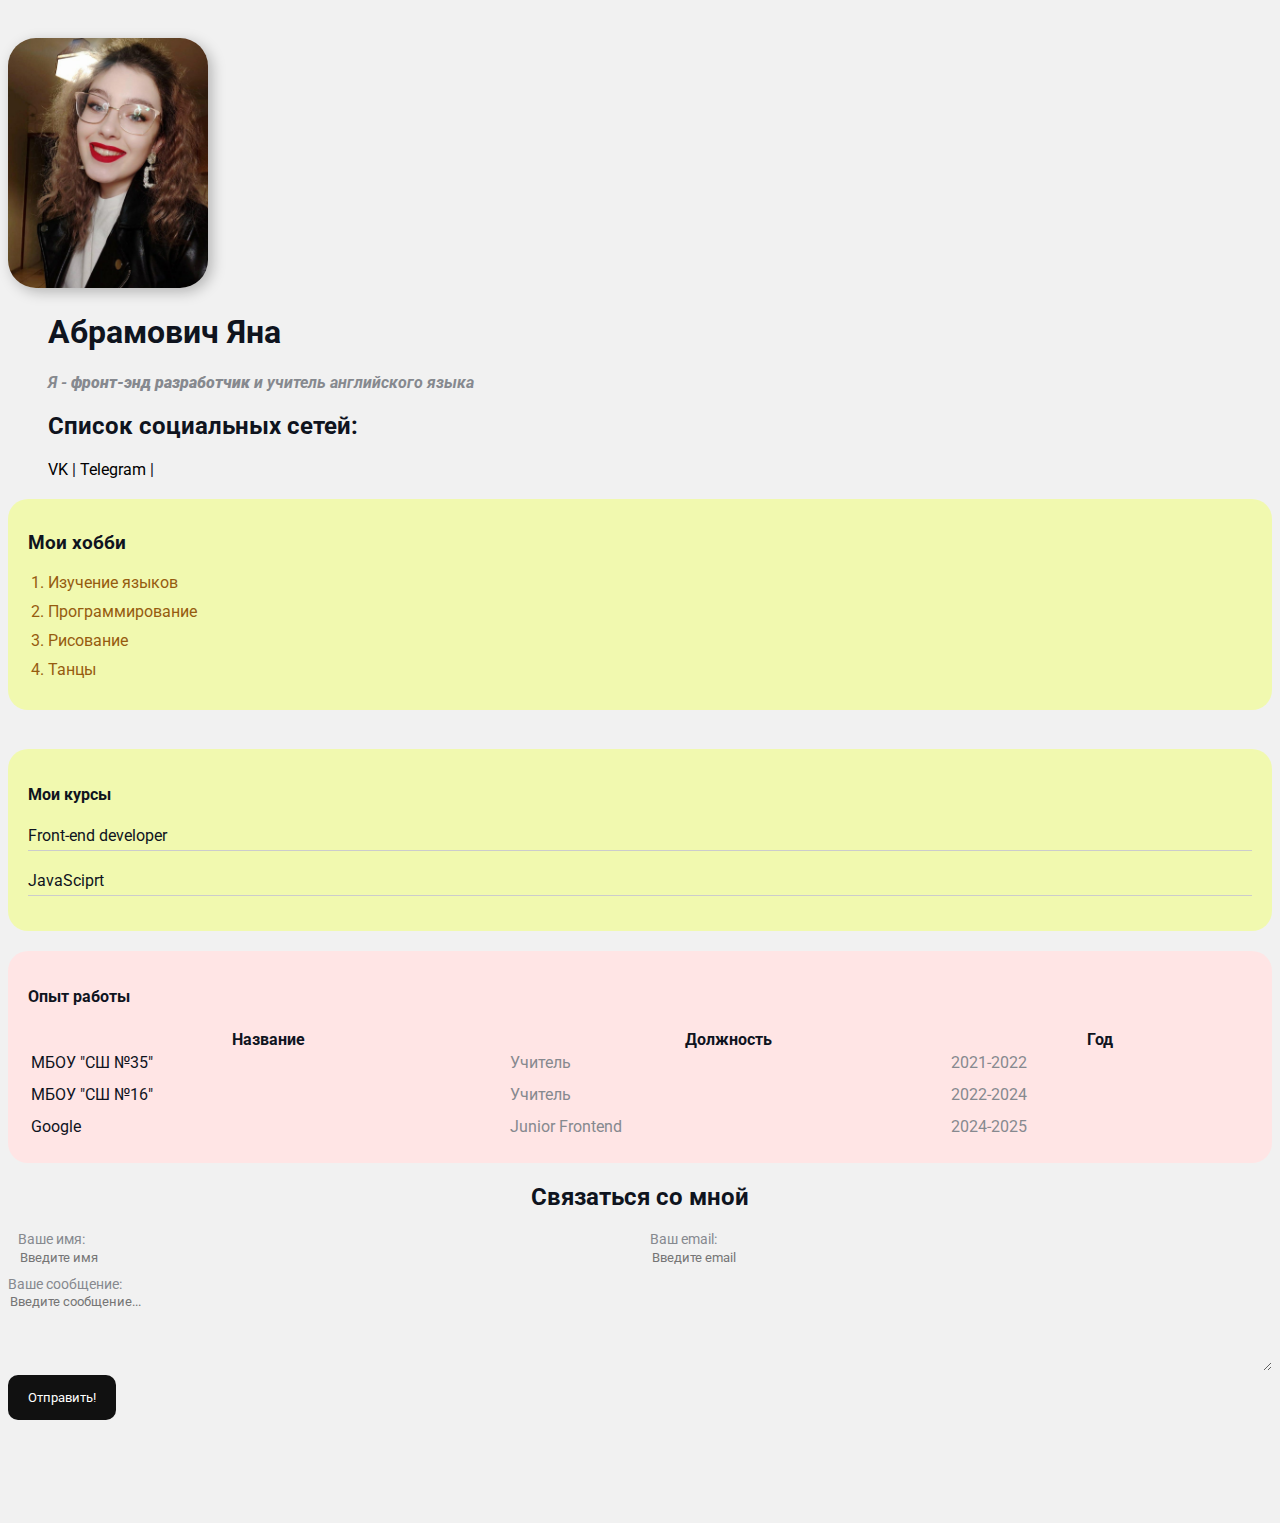
<file: index.html>
<!DOCTYPE html>
<html lang="en">
<head>
  <meta charset="UTF-8">
  <meta http-equiv="X-UA-Compatible" content="IE=edge">
  <meta name="viewport" content="width=device-width, initial-scale=1.0">
  <meta name="keywords" content="vladilen, cv, resume">
  <meta name="description" content="Это сайт - резюме Владилена Минина">
  <title>AY Resume</title>
  <link rel="stylesheet" href="res.css">
</head>
<body>
  <div class="container"></div>

  <div class="info">
  <img src="me.jpg" alt="Абрамович Яна Александровна" class="avatar">
  <div class="info-text">
  <h1>Абрамович Яна</h1>

  <p>Я - <strong>фронт-энд разработчик</strong> и учитель английского языка </p>

  <h2>Список социальных сетей:</h2>

  <a href="https://vk.com/favteacher" target="_blank">VK</a>
  |
  <a href="https://t.me/Kira_AAlexandrovna" target="_blank">Telegram</a>
  |</div>
</div>
<div class="card bg-yellow">
  <h3>Мои хобби</h3>

  <ol class="list">
    <li>Изучение языков</li>
    <li>Программирование</li>
    <li>Рисование</li>
    <li>Танцы</li>
  </ol>
</div>
<br>

<div class="card bg-yellow">
<h4>Мои курсы</h4>
<ul class="link-list">
  <li>Front-end developer</li>
  <li>JavaSciprt</li>
</ul>
</div>

<div class="card bg-red">
  <h4>Опыт работы</h4>

  <table class="table">
    <thead>
      <tr>
        <th>Название</th>
        <th>Должность</th>
        <th>Год</th>
      </tr>
    </thead>
    <tbody>
      <tr>
        <td>МБОУ "СШ №35"</td>
        <td>Учитель</td>
        <td>2021-2022</td>
      </tr>
      <tr>
        <td>МБОУ "СШ №16"</td>
        <td>Учитель</td>
        <td>2022-2024</td>
      </tr>
      <tr>
        <td>Google</td>
        <td>Junior Frontend</td>
        <td>2024-2025</td>
      </tr>
    </tbody>
  </table>
</div>
  

  <form action="/" class="form">
    <h2>Связаться со мной</h2>
    <div class="form-row"> 
    <div class="form-group">
      <label for="name">Ваше имя:</label>
      <input type="text" id="name" placeholder="Введите имя">
    </div>

    <div class="form-group">
      <label for="email">Ваш email:</label>
      <input type="email" id="email" placeholder="Введите email">
    </div>
  </div>
    <div class="form-group">
      <label for="message">Ваше сообщение:</label>
      <textarea id="message" cols="20" rows="5" placeholder="Введите сообщение..."></textarea>
    </div>

    <input type="submit" class="btn" value="Отправить!">
  </form>

  <br>
  <br>
  <br>
  <br>
  <br>
</div>
</body>
</html>
</file>
<file: res.css>
@import url('https://fonts.googleapis.com/css2?family=Roboto:ital,wght@0,100;0,300;0,400;0,500;0,700;0,900;1,100;1,300;1,400;1,500;1,700;1,900&display=swap');
body{
    font-family: Roboto;
    font-size: 16px;
    font-weight: normal;
    background: #F1F1F1;
    color: #0F141E;

    a{
        color: black;
        text-decoration: none;
    }
a:hover {
    text-emphasis: none;
}

a:active {
    color: blue;
}

a:visited {
    color: grey;
}
.container {
    max-width: 10px;
    margin: auto;
    padding-top: 30px;

}
.avatar {
    width: 200px;
    border-radius: 28px;
    box-shadow: 4px 4px 14px rgba(0, 0, 0, .25);
}
.info {
    margin-bottom: 20px;
    /* display: flex; */

}

.info-text{
    margin-left: 40px;
}

    .info-text p {
        font-style: italic;
        font-weight: bold;
        color: #86898f;
        background: #F1F1F1;
        margin: 0px;
    }
    .info-text h4 {
        margin-bottom: 10px;
    }

    @media (max-width: 650px){
        .info{
            display: block;
            text-align: center;
        }
    }

    .card {
    
    border-radius: 20px;
    padding: 15px 20px;
    background: #31a847;
    margin-bottom: 20px;
    
}
.card h2 {
    margin-bottom: 10px;
   
}

    .bg-yellow {
        background: #f1f9af;
        
    }
.bg-red{
    background: #ffe5e5;
}

.btn {
    background: #111;
    padding: 15px 20px;
    color: #fff;
    border: none;
    font-family: inherit;
    cursor: pointer;
    border-radius: 10px;
}
.btn:hover{
    opacity: 0.8;
}

.list 
{
    padding: 0 20px;
}
.list li {
    color:rgb(150, 92, 15);
margin-bottom: 10px;
}

.link-list {
    list-style: none;
    padding: 0;
}
.link-list li{
    margin-bottom: 20px;
    border-bottom: 1px solid #ccc;
    padding-bottom: 5px;
}

.table {
    width: 100%;
}
.table td {
    padding-bottom: 10px;
}
.table td:nth-child(2),
.table td:nth-child(3) {
    color: #86898f;
}

.form h2 {
    text-align: center;
}

.form-row {
    margin: 10px;
    display: flex;
}
.form-row .form-group {
/* display: inline-block; */
margin-right: 20px;
/* width: calc(50%-20px); */
width: 50%;
}
.form-row .form-group:last-child {
    margin-right: 0;
}

@media (max-width:650px) {
    .form-row {
        display: block;
    }
    .form-row .form-group {
        width: 100%;
        margin-right: 0;
        margin-bottom: 10px;
    }
}

.form-group label {
display: block;
font-size: 14px;
color: #86898f;
}
.form-group input,
.form-group textarea {
    width: 100%;
    box-sizing: border-box;
    border: none;
    background: transparent;
    border-bottom: 1px sold #ccc;
    color: #000;
    padding: 15px 0 10 px;
    outline: none;
    font-family: inherit;

}


}
</file>
